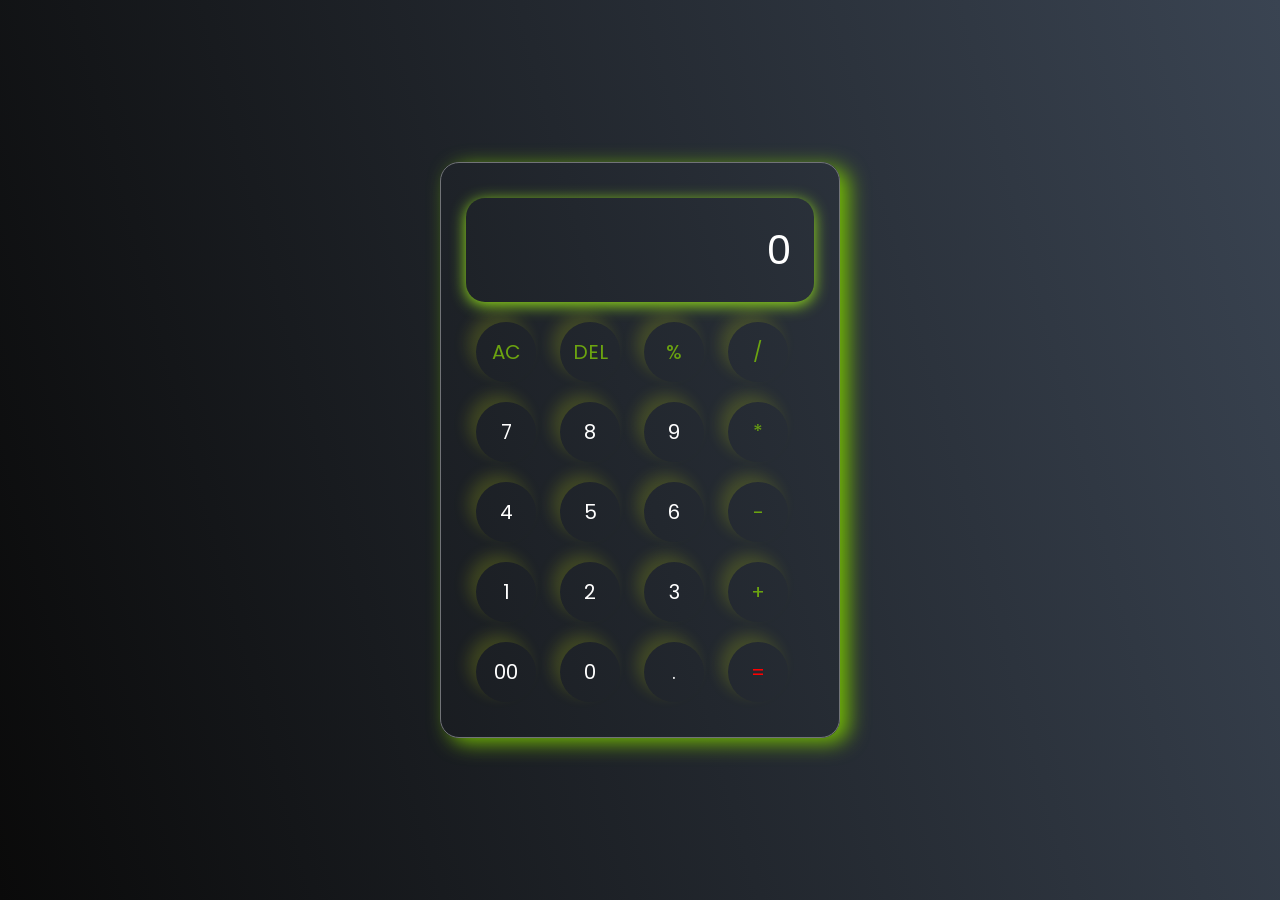
<file: index.html>
<!DOCTYPE html>
<html lang="en">

<head>
     <meta charset="UTF-8">
     <meta name="viewport" content="width=device-width, initial-scale=1.0">
     <link rel="stylesheet" href="index.css">
     <title>calculator by alok</title>
</head>

<body>
     <div class="calculator">
          <input type="text" placeholder="0" id="inputBox">
          <div>
               <button class="operator">AC</button>
               <button class="operator">DEL</button>
               <button class="operator">%</button>
               <button class="operator">/</button>

          </div>
          <div>
               <button>7</button>
               <button>8</button>
               <button>9</button>
               <button class="operator">*</button>

          </div>
          <div>
               <button>4</button>
               <button>5</button>
               <button>6</button>
               <button class="operator">-</button>

          </div>
          <div>
               <button>1</button>
               <button>2</button>
               <button>3</button>
               <button class="operator">+</button>

          </div>
          <div>
               <button>00</button>
               <button>0</button>
               <button>.</button>
               <button class="function">=</button>

          </div>
     </div>
     <script src="script.js"></script>
</body>

</html>
</file>
<file: index.css>
@import url('https://fonts.googleapis.com/css2?family=poppins:wght@500&display=swap');

* {
    margin: 0;
    padding: 0;
    box-sizing: border-box;
    font-family: 'poppins', sans-serif;
}

body {
    width: 100%;
    height: 100vh;
    display: flex;
    justify-content: center;
    align-items: center;
    background: linear-gradient(75deg, #0a0a0a, #3a4452);
}

.calculator {
    border: 1px solid #717377;
    padding: 25px;
    border-radius: 19px;
    background: transparent;
    box-shadow: 9px 5px 20px lab(68.58% -40.59 66.9);
}

input {
    width: 100%;
    border: none;
    padding: 22px;
    margin: 10px;
    background: transparent;
    box-shadow: 0px 3px 15px #96e41a;
    font-size: 40px;
    text-align: right;
    cursor: pointer;
    border-radius: 19px;
    color: #ffffff;
}


input::placeholder {
    color: #ffffff;

}

button {
    border: none;
    width: 60px;
    height: 60px;
    margin: 10px;
    border-radius: 56%;
    background: transparent;
    color: #ffffff;
    font-size: 20px;
    box-shadow: -8px -8px 15px rgba(194, 214, 16, 0.2);
    cursor: pointer;
}

.equalBtn {
    background-color: #6ba310;
}

.operator {
    color: #6ba310;
}

.function {
    color: red;
}

.calculator{
    width: 90%;
    max-width: 400px;
}

input{
    margin: 10px 0;
}

@media screen and (max-width:600px){

    button{
        width: 55px;
        height: 55px;
        margin: 6px;
        font-size: 18px;
    }

    input{
        font-size: 30px;
        padding: 18px;
    }

}
</file>
